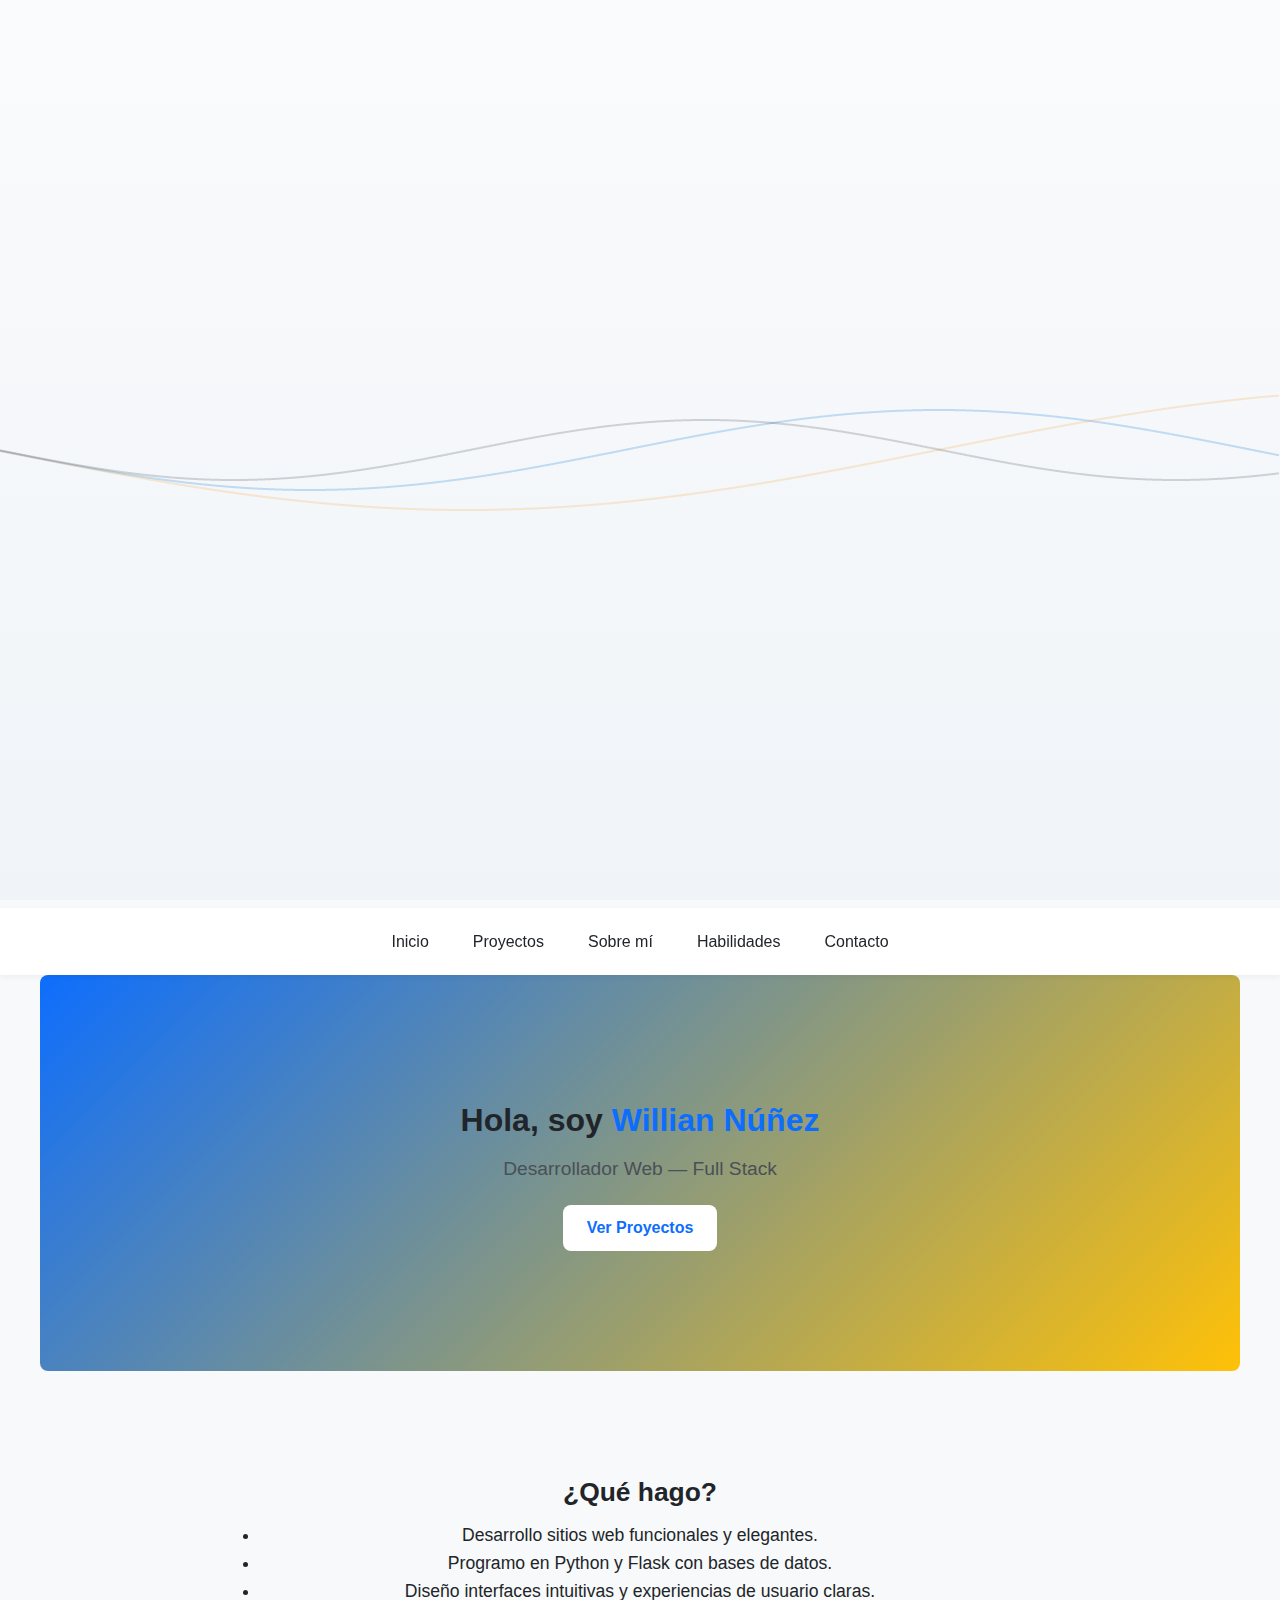
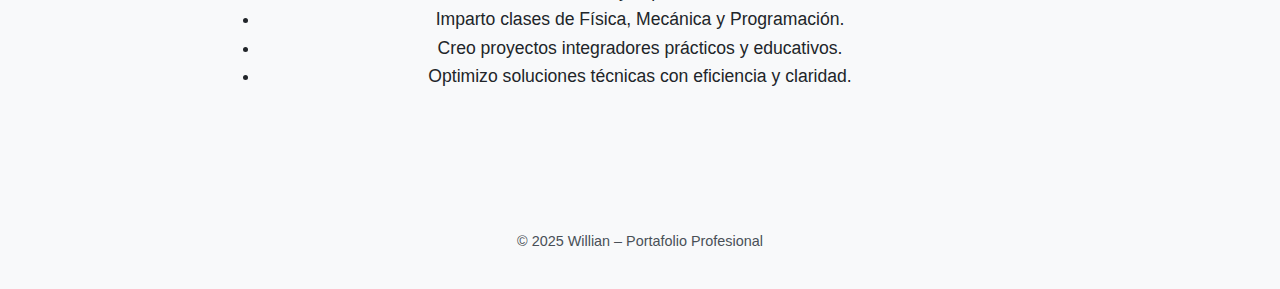
<file: index.html>
<!DOCTYPE html>
<html lang="es">
<head>
    <meta charset="UTF-8">
    <meta name="viewport" content="width=device-width, initial-scale=1.0">
    <title>Portafolio - Inicio</title>
    <link rel="stylesheet" href="../css/global.css">
    <link rel="stylesheet" href="../css/index.css">
    <link rel="icon" href="./src/LogoWNFB.png">
</head>
<body>
    <!-- Canvas para animación de ondas -->
    <canvas id="canvas"></canvas>

    <header>
        <nav class="navbar">
            <a href="index.html">Inicio</a>
            <a href="./templates/projects.html">Proyectos</a>
            <a href="./templates/about.html">Sobre mí</a>
            <a href="./templates/skills.html">Habilidades</a>
            <a href="./templates/contact.html">Contacto</a>
        </nav>
    </header>

    <main>
        <section class="hero">
            <h1>Hola, soy <span class="highlight">Willian Núñez</span></h1>
            <p class="subtitle">Desarrollador Web — Full Stack</p>
            <a href="./templates/projects.html" class="btn-primary">Ver Proyectos</a>
        </section>

        <section class="intro">
            <h2>¿Qué hago?</h2>
            <ul class="sin-puntos">
                <li>Desarrollo sitios web funcionales y elegantes.</li>
                <li>Programo en Python y Flask con bases de datos.</li>
                <li>Diseño interfaces intuitivas y experiencias de usuario claras.</li>
                <li>Imparto clases de Física, Mecánica y Programación.</li>
                <li>Creo proyectos integradores prácticos y educativos.</li>
                <li>Optimizo soluciones técnicas con eficiencia y claridad.</li>
            </ul>
        </section>
    </main>

    <footer>
        <p>© 2025 Willian – Portafolio Profesional</p>
    </footer>

    <!-- Script de fondo animado -->
    <script src="../js/background.js"></script>
</body>
</html>
</file>
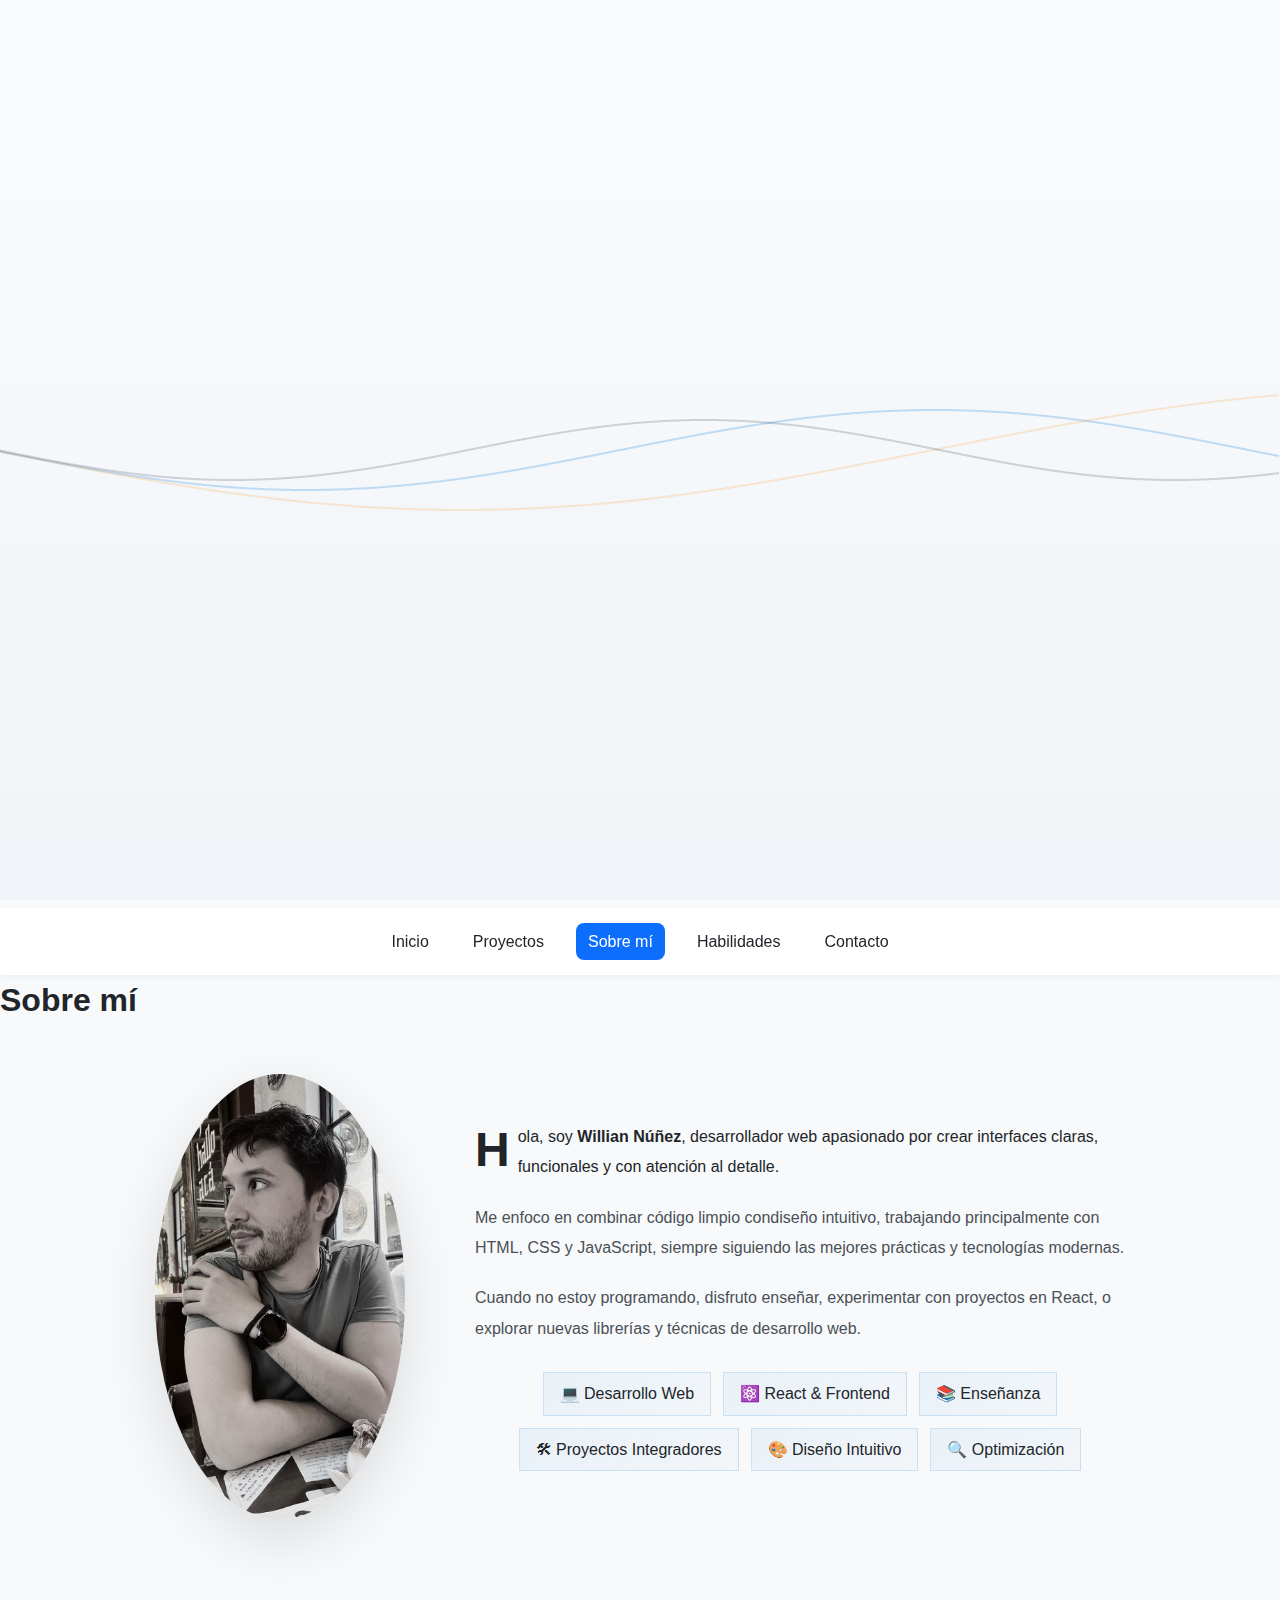
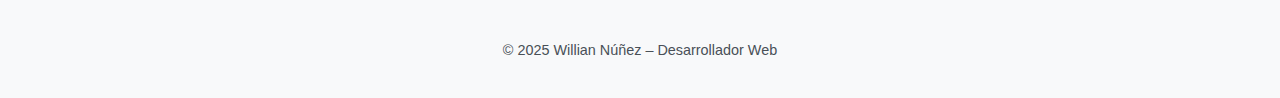
<file: templates/about.html>
<!DOCTYPE html>
<html lang="es">
<head>
    <meta charset="UTF-8">
    <meta name="viewport" content="width=device-width, initial-scale=1.0">
    <title>Willian Núñez - Sobre mí</title>
    <meta name="description" content="Conoce más sobre Willian Núñez, desarrollador web">
    <link rel="stylesheet" href="../css/global.css">
    <link rel="stylesheet" href="../css/about.css">
    <link rel="icon" href="../src/LogoWNFB.png">
</head>
<body>
    <!-- Canvas para animación de ondas -->
    <canvas id="canvas"></canvas>

<header>
    <nav class="navbar">
        <a href="/index.html">Inicio</a>
        <a href="projects.html">Proyectos</a>
        <a href="about.html" class="active nowrap" >Sobre mí</a>
        <a href="skills.html">Habilidades</a>
        <a href="contact.html">Contacto</a>
    </nav>
</header>

<main>
    <h1>Sobre mí</h1>

    <div class="about-container">
        <img src="../src/photo.jpg" alt="Willian Núñez" class="profile-img" loading="lazy">
        <div class="about-text">
            <p>Hola, soy <strong>Willian Núñez</strong>, desarrollador web apasionado por crear interfaces claras, funcionales y con atención al detalle.</p>
            <p>Me enfoco en combinar código limpio condiseño intuitivo, trabajando principalmente con HTML, CSS y JavaScript, siempre siguiendo las mejores prácticas y tecnologías modernas.</p>
            <p>Cuando no estoy programando, disfruto enseñar, experimentar con proyectos en React, o explorar nuevas librerías y técnicas de desarrollo web.</p>

            <div class="interests">
                <span class="interest-tag">💻 Desarrollo Web</span>
                <span class="interest-tag">⚛️ React & Frontend</span>
                <span class="interest-tag">📚 Enseñanza</span>
                <span class="interest-tag">🛠 Proyectos Integradores</span>
                <span class="interest-tag">🎨 Diseño Intuitivo</span>
                <span class="interest-tag">🔍 Optimización</span>
            </div>
        </div>
    </div>
</main>

<footer>
    <p>© 2025 Willian Núñez – Desarrollador Web</p>
</footer>

<!-- Script de fondo animado -->
<script src="../js/background.js"></script>
<script src="../js/main.js"></script>
</body>
</html>
</file>
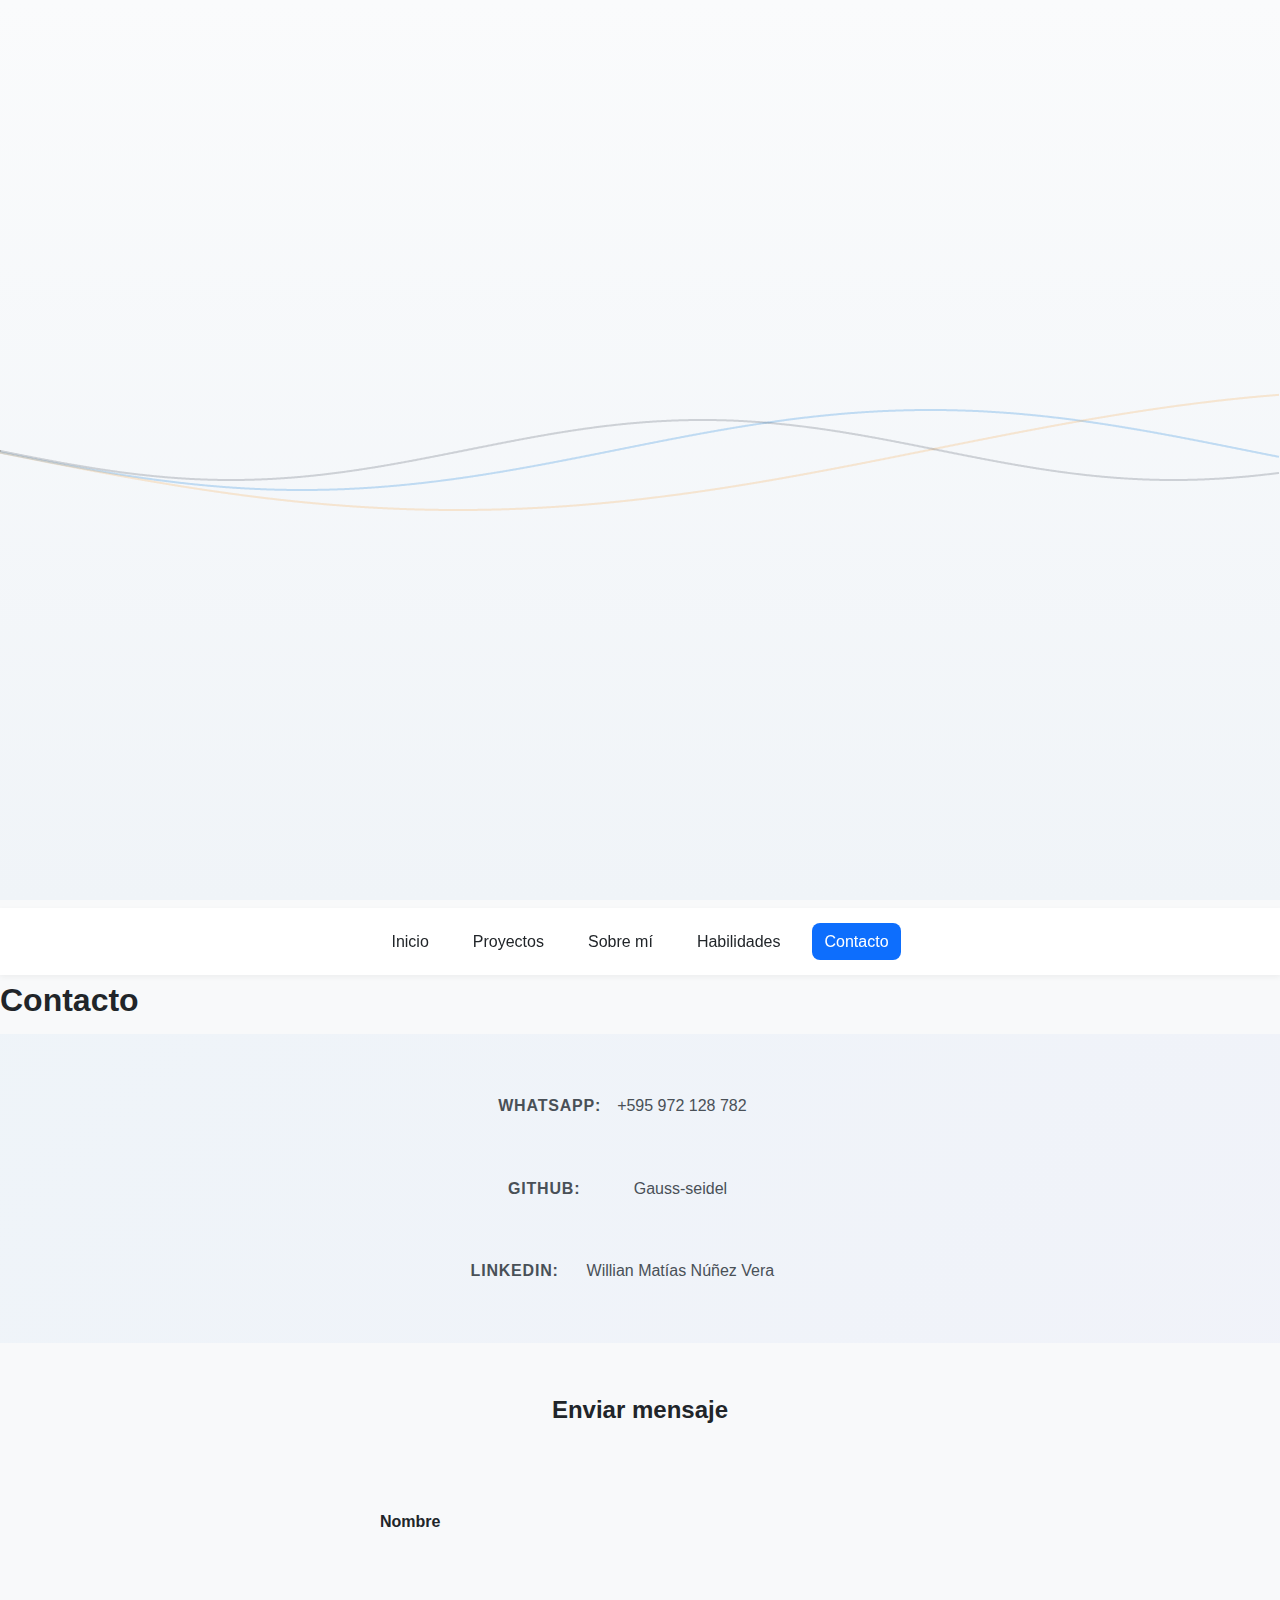
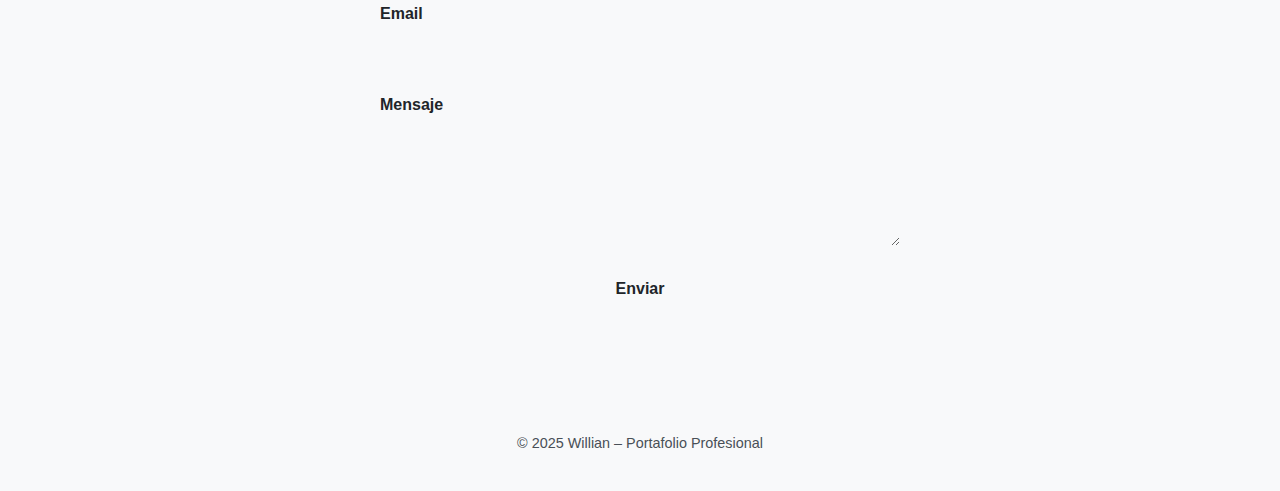
<file: templates/contact.html>
<!DOCTYPE html>
<html lang="es">
<head>
    <meta charset="UTF-8">
    <meta name="viewport" content="width=device-width, initial-scale=1.0">
    <title>Portafolio - Contacto</title>
    <link rel="stylesheet" href="../css/global.css">
    <link rel="stylesheet" href="../css/contact.css">
    <link rel="icon" href="../src/LogoWNFB.png">
</head>
<body>
    <!-- Canvas para animación de ondas -->
    <canvas id="canvas"></canvas>

<header>
    <nav class="navbar">
        <a href="/index.html">Inicio</a>
        <a href="projects.html">Proyectos</a>
        <a href="about.html" class="nowrap">Sobre mí</a>
        <a href="skills.html">Habilidades</a>
        <a href="contact.html" class="active">Contacto</a>
    </nav>
</header>

<main>
    <h1>Contacto</h1>
    <div class="contact-info">
        <a href="https://wa.me/595972128782?text=Hola%20Willian,%20quiero%20contactarte,%20vengo%20desde%20tu%20portafolio%20web,%20para%20solicitar%20tus%20servicios." target="_blank"><strong>WhatsApp:</strong> +595 972 128 782</a>
        <a href="https://github.com/Gauss-seidel" target="_blank"><strong>GitHub:</strong>Gauss-seidel</a>
        <a href="https://www.linkedin.com/in/willian-matias-nu%C3%B1ez-vera-b79558222/" target="_blank"><strong>LinkedIn:</strong> Willian Matías Núñez Vera</a>
    </div>

    <h2 style="text-align: center; margin-bottom: 40px;">Enviar mensaje</h2>
    <form class="contact-form">
        <label>Nombre</label>
        <input type="text" required>

        <label>Email</label>
        <input type="email" required>

        <label>Mensaje</label>
        <textarea rows="4" required></textarea>

        <button type="submit" class="btn-primary">Enviar</button>
    </form>
</main>

<footer>
    <p>© 2025 Willian – Portafolio Profesional</p>
</footer>

<!-- Script de fondo animado -->
<script src="../js/background.js"></script>
<script src="../js/main.js"></script>
</body>
</html>
</file>
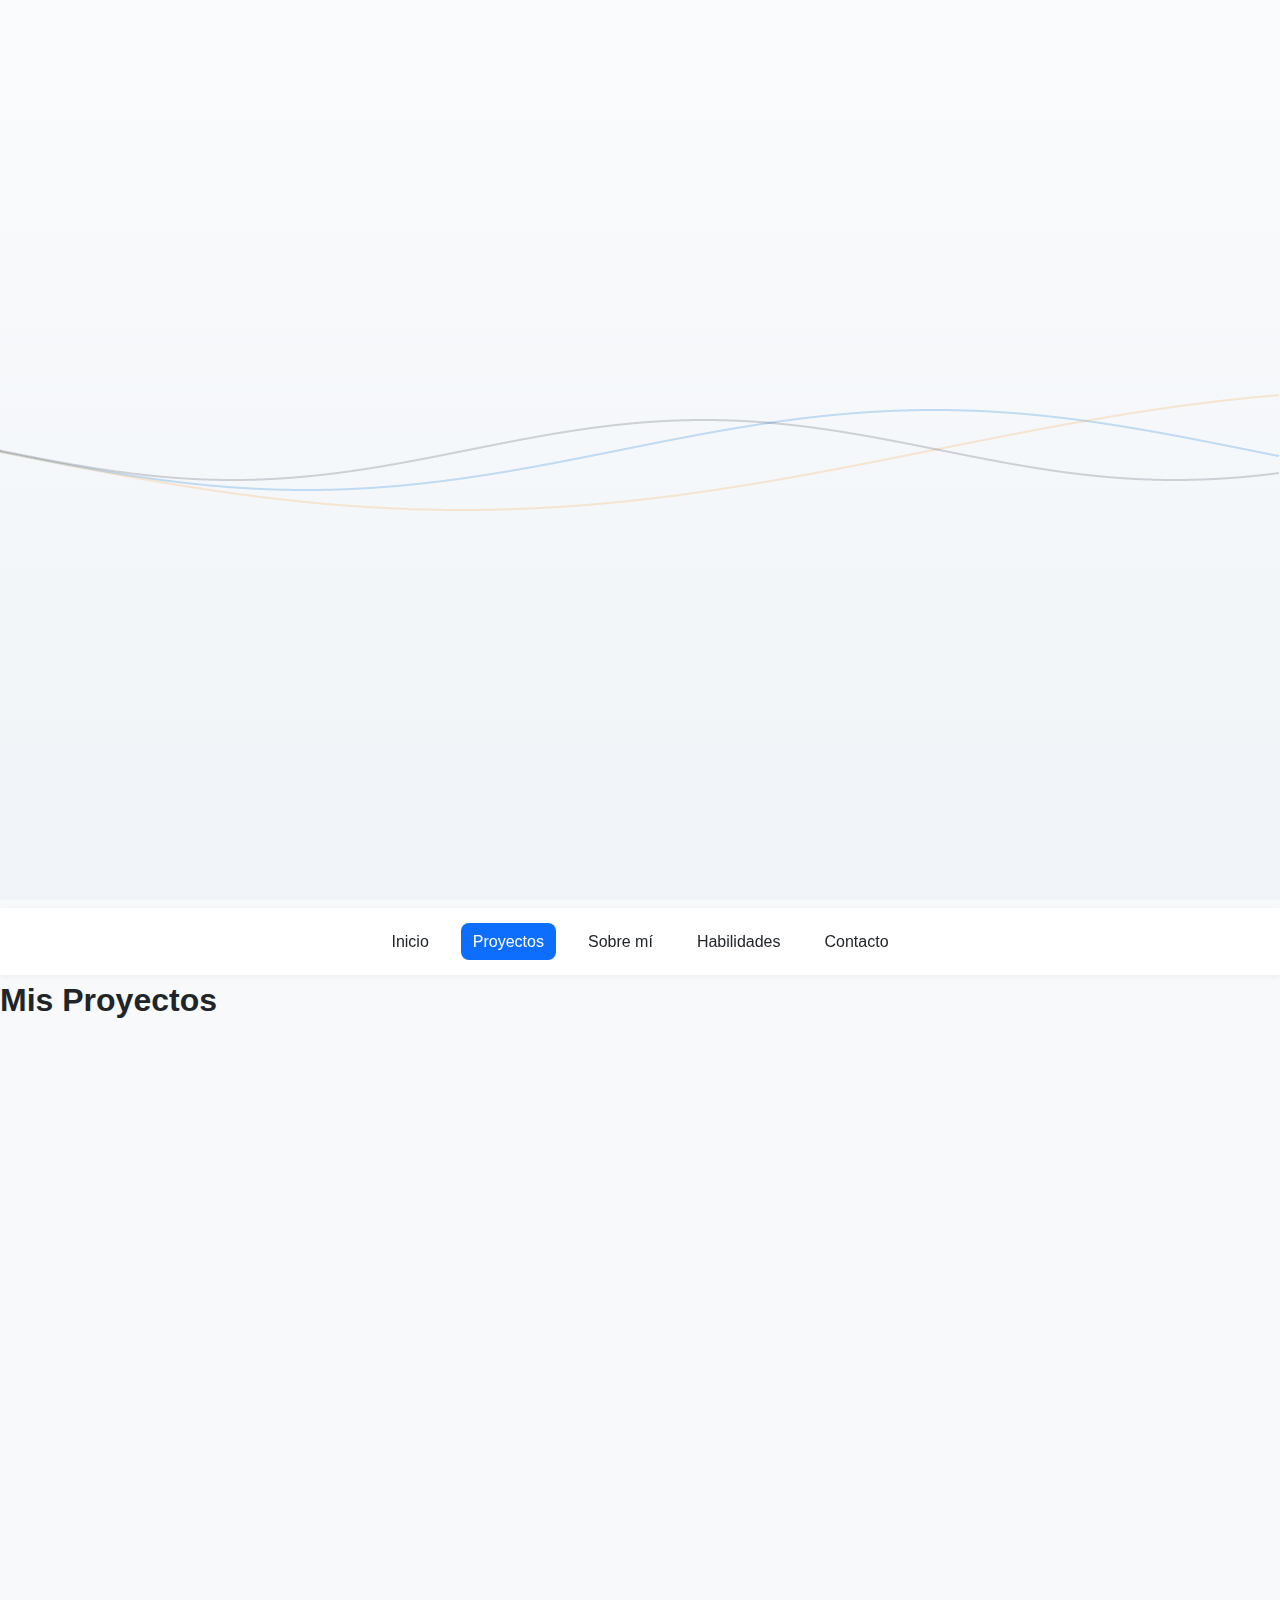
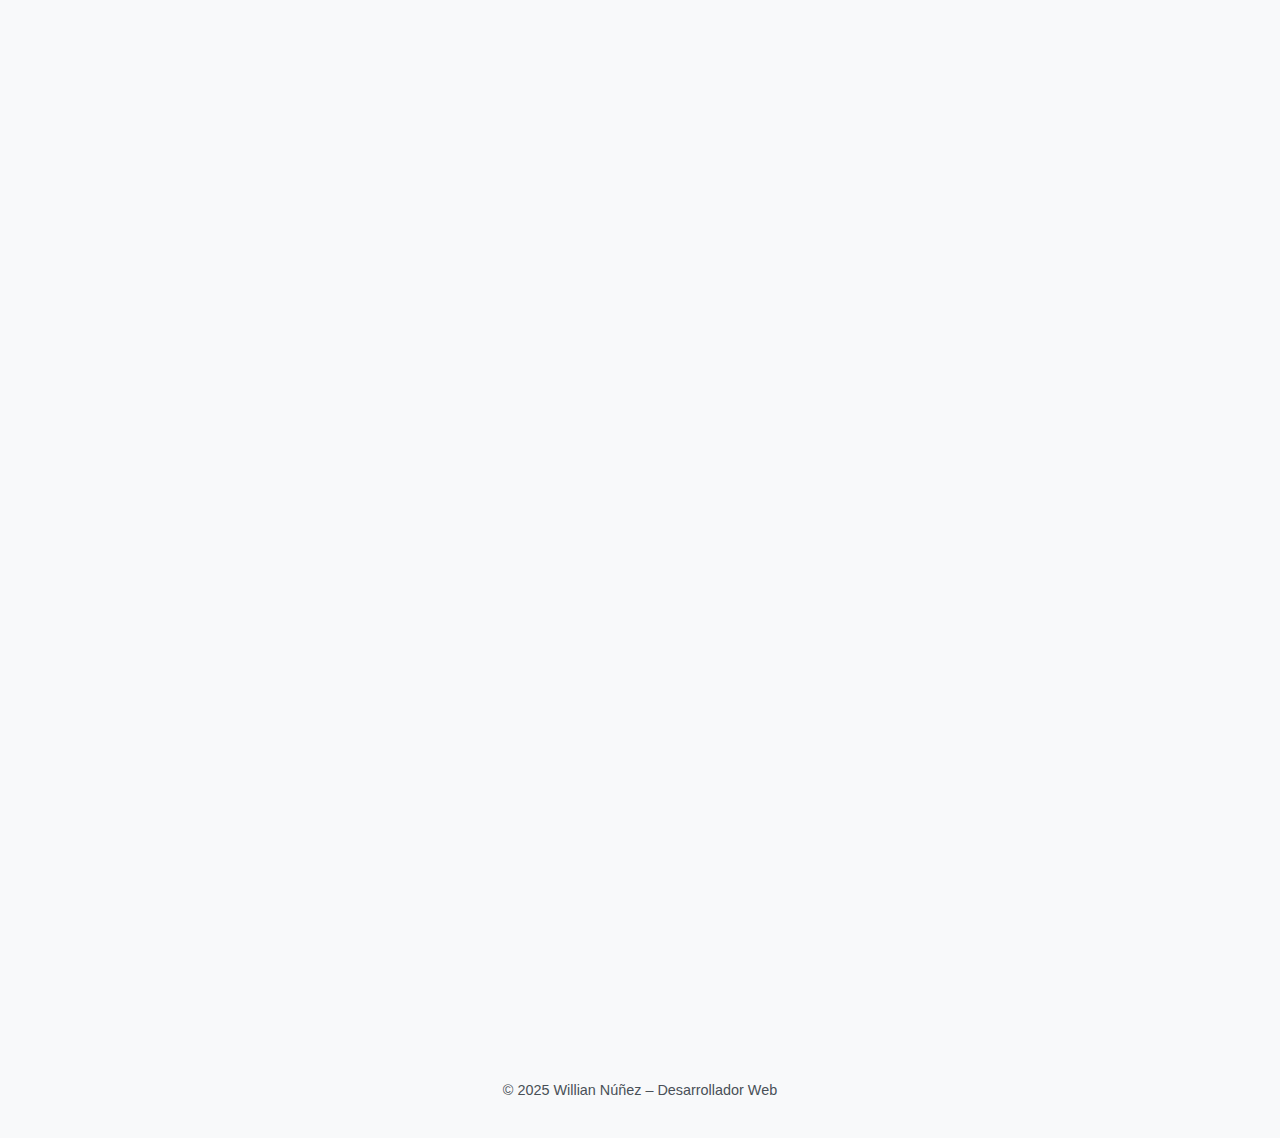
<file: templates/projects.html>
<!DOCTYPE html>
<html lang="es">
<head>
    <meta charset="UTF-8">
    <meta name="viewport" content="width=device-width, initial-scale=1.0">
    <title>Portafolio - Proyectos</title>
    <meta name="description" content="Proyectos de desarrollo web de Willian Núñez">
    <link rel="stylesheet" href="../css/global.css">
    <link rel="stylesheet" href="../css/proyects.css">
    <link rel="icon" href="../src/LogoWNFB.png">
</head>
<body>
    <!-- Canvas para animación de ondas -->
    <canvas id="canvas"></canvas>

<header>
    <nav class="navbar">
        <a href="/index.html">Inicio</a>
        <a href="projects.html" class="active">Proyectos</a>
        <a href="about.html" class="nowrap">Sobre mí</a>
        <a href="skills.html">Habilidades</a>
        <a href="contact.html">Contacto</a>
    </nav>
</header>

<main>
    <h1>Mis Proyectos</h1>

    <div class="projects-grid">
        <div class="project-card">
            <img src="../src/soundcraf.png" alt="Soundcraft Eventos - Academia" loading="lazy">
            <div>
                <h2>Soundcraft Eventos - Academia</h2>
                <p>Web para la academia de Soundcraft Eventos, diseñada para ofrecer información clara sobre la institución y sus cursos. Desarrollo en curso.</p>
                <div class="tech-stack">
                    <span class="tech-badge">HTML5</span>
                    <span class="tech-badge">CSS3</span>
                    <span class="tech-badge">React</span>
                </div>
                <div class="buttondiv">
                    <a href="https://soundcraftv2.onrender.com" target="_blank" rel="noopener noreferrer" class="buttonproyect"> Explorar </a>
                </div>
            </div>
        </div>

        <div class="project-card">
            <img src="../src/ampere.png" alt="Ampere - Plataforma Web" loading="lazy">
            <div>
                <h2>Ampere - Plataforma Web</h2>
                <p>Sitio empresarial con diseño minimalista y moderno, optimizado para rendimiento y experiencia de usuario. Actualmente en desarrollo.</p>
                <div class="tech-stack">
                    <span class="tech-badge">CSS3</span>
                    <span class="tech-badge">Flask</span>
                    <span class="tech-badge">JavaScript</span>
                </div>
                <div class="buttondiv">
                    <a href="https://ampere2.onrender.com" target="_blank" rel="noopener noreferrer" class="buttonproyect"> Explorar </a>
                </div>
            </div>
        </div>

        <div class="project-card">
            <img src="../src/ampereControl.png" alt="ampereControl" loading="lazy">
            <div>
                <h2>Ampere – Sistema de Gestión Financiera</h2>
                <p>Sistema de gestión de ingresos y egresos con cálculo de balance por rango de fechas y generación de reportes PDF personalizados.</p>
                <div class="tech-stack">
                    <span class="tech-badge">CSS3</span>
                    <span class="tech-badge">GoogleSheet</span>
                    <span class="tech-badge">Flask</span>
                </div>
                <div class="buttondiv">
                    <a href="#" rel="noopener noreferrer" class="buttonproyect"> Acceso restringido </a>
                </div>
            </div>
        </div>

        <div class="project-card">
            <img src="../src/davidvera2.png" alt="David Vera Training" loading="lazy">
            <div>
                <h2>David Vera Training</h2>
                <p>Personalización del proyecto final de MA, integrando IA y gestión de usuarios en base de datos. Evaluación en curso.</p>
                <div class="tech-stack">
                    <span class="tech-badge">IA</span>
                    <span class="tech-badge">CSS3</span>
                    <span class="tech-badge">SQLite</span>
                </div>
                <div class="buttondiv">
                    <a href="https://diegoveratraining.onrender.com" target="_blank" rel="noopener noreferrer" class="buttonproyect"> Explorar </a>
                </div>
            </div>
        </div>

        <div class="project-card">
            <img src="../src/powerfit.png" alt="PowerFit Gym" loading="lazy">
            <div>
                <h2>PowerFit - Proyecto</h2>
                <p>Proyecto final de curso en MA (Monkey Academy), primer puesto. Trabajo completado con excelencia. </p>
                <div class="tech-stack">
                    <span class="tech-badge">HTML5</span>
                    <span class="tech-badge">CSS3</span>
                    <span class="tech-badge">Flask</span>
                </div>
                <div class="buttondiv">
                    <a href="https://proyectomonkey.onrender.com" target="_blank" rel="noopener noreferrer" class="buttonproyect"> Explorar </a>
                </div>
            </div>
        </div>

        <div class="project-card">
            <img src="../src/pokedex.png" alt="Pokedex" loading="lazy">
            <div>
                <h2>Pokedex</h2>
                <p>Pokedex con la API de PokeAPI, con el objetivo de mostrar los Pokémon y sus características.(culminado)</p>
                <div class="tech-stack">
                    <span class="tech-badge">React</span>
                    <span class="tech-badge">Tailwind CSS</span>
                    <span class="tech-badge">JavaScript</span>
                </div>
                <div class="buttondiv">
                    <a href="https://proyectomonkey.onrender.com" target="_blank" rel="noopener noreferrer" class="buttonproyect"> Explorar </a>
                </div>
            </div>
        </div>

        <div class="project-card">
            <img src="../src/feedback.png" alt="feedback" loading="lazy">
            <div>
                <h2>Formulario Feedback</h2>
                <p>Formulario conectado a Google Sheets para la gestión y almacenamiento de opiniones, con sistema de modo claro/oscuro. Actualmente en operación.</p>
                <div class="tech-stack">
                    <span class="tech-badge">CSS</span>
                    <span class="tech-badge">GoogleSheet</span>
                    <span class="tech-badge">HTML</span>
                </div>
                <div class="buttondiv">
                    <a href="#" rel="noopener noreferrer" class="buttonproyect"> Acceso restringido </a>
                </div>
            </div>
        </div>

        <div class="project-card">
            <img src="../src/lcestudio.png" alt="LCestudio" loading="lazy">
            <div>
                <h2>LC-studio</h2>
                <p>Landing page diseñada para difundir información sobre el cursillo de ingreso a CTN y colegios asociados.</p>
                <div class="tech-stack">
                    <span class="tech-badge">HTML</span>
                    <span class="tech-badge">CSS3</span>
                    <span class="tech-badge">Responsive Design</span>
                </div>
                <div class="buttondiv">
                    <a href="https://gauss-seidel.github.io/LC/" target="_blank" rel="noopener noreferrer" class="buttonproyect"> Explorar </a>
                </div>
            </div>
        </div>


        <div class="project-card">
            <img src="../src/contaduria.png" alt="contaduriaCJ" loading="lazy">
            <div>
                <h2>Contaduria CJ</h2>
                <p>Landing page para presentar los servicios de un profesional en contabilidad, incluyendo gestión de IVA, IRP y otras cuestiones fiscales.</p>
                <div class="tech-stack">
                    <span class="tech-badge">Responsive Design</span>
                    <span class="tech-badge">JavaScript</span>
                    <span class="tech-badge">HTML</span>
                </div>
                <div class="buttondiv">
                    <a href="#" rel="noopener noreferrer" class="buttonproyect"> Solo interno </a>
                </div>
            </div>
        </div>

    </div>
</main>

<footer>
    <p>© 2025 Willian Núñez – Desarrollador Web</p>
</footer>

<!-- Script de fondo animado -->
<script src="../js/background.js"></script>
<script src="../js/main.js"></script>
</body>
</html>
</file>
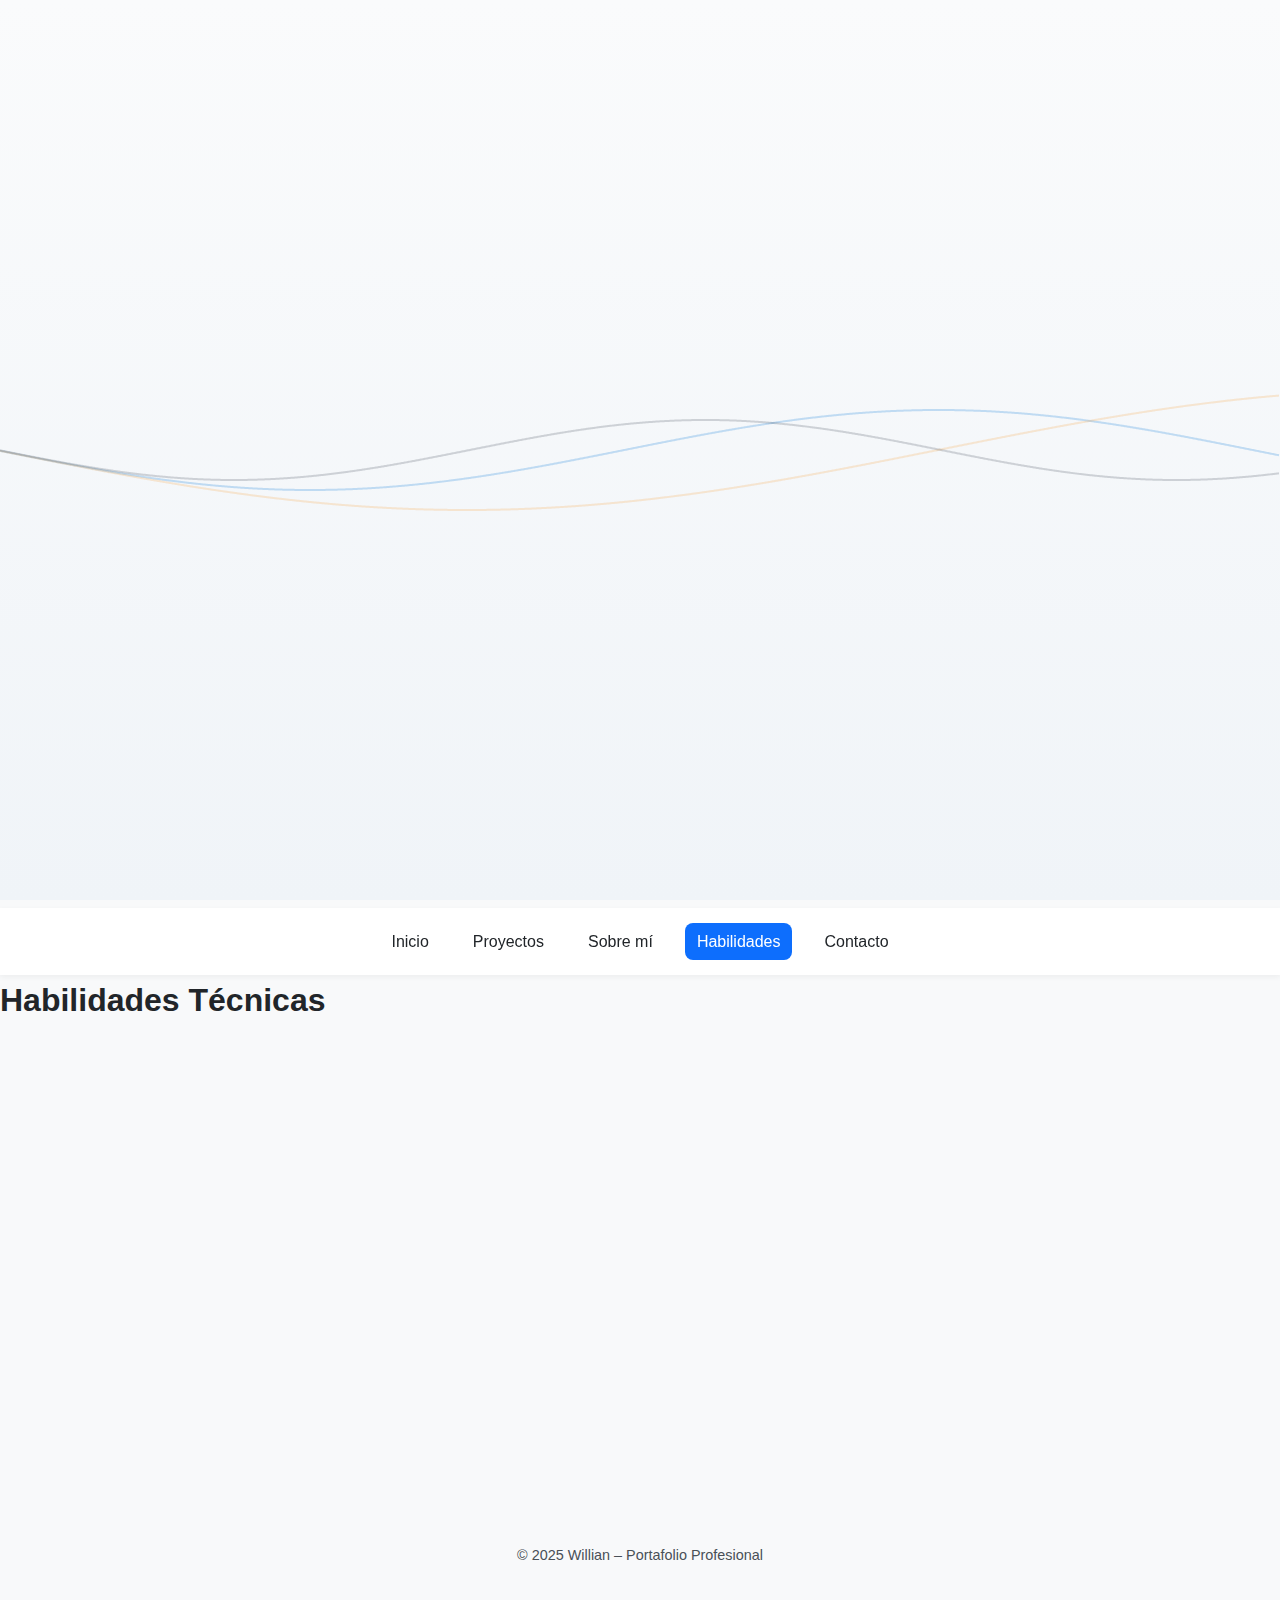
<file: templates/skills.html>
<!DOCTYPE html>
<html lang="es">
<head>
    <meta charset="UTF-8">
    <meta name="viewport" content="width=device-width, initial-scale=1.0">
    <title>Portafolio - Habilidades</title>
    <link rel="stylesheet" href="../css/global.css">
    <link rel="stylesheet" href="../css/skills.css">
    <link rel="icon" href="../src/LogoWNFB.png">
</head>
<body>
    <!-- Canvas para animación de ondas -->
    <canvas id="canvas"></canvas>

<header>
    <nav class="navbar">
        <a href="/index.html">Inicio</a>
        <a href="projects.html">Proyectos</a>
        <a href="about.html" class="nowrap">Sobre mí</a>
        <a href="skills.html" class="active">Habilidades</a>
        <a href="contact.html">Contacto</a>
    </nav>
</header>

<main>
    <h1>Habilidades Técnicas</h1>

    <div class="skills-grid">
        <div class="skill-block">
            <h2>Frontend</h2>
                <ul class="skills-list">
                    <li>HTML5</li>
                    <li>CSS3</li>
                    <li>JavaScript</li>
                    <li>React</li>
                    <li>Responsive Design</li>
                    <li>Diseño Intuitivo</li>
                </ul>            
            </div>

        <div class="skill-block">
            <h2>Backend</h2>
                <ul class="skills-list">
                    <li>Python</li>
                    <li>Flask</li>
                    <li>APIs REST</li>
                    <li>Bases de datos</li>
                </ul>                    
            </div>

        <div class="skill-block">
            <h2>Herramientas</h2>
            <ul>
                <li>Git & GitHub</li>
                <li>VS Code</li>
                <li>Terminal / CLI</li>
                <li>Postman</li>
            </ul>
            
        </div>
    </div>
</main>

<footer>
    <p>© 2025 Willian – Portafolio Profesional</p>
</footer>

<!-- Script de fondo animado -->
<script src="../js/background.js"></script>
<script src="../js/main.js"></script>
</body>
</html>
</file>
<file: css/global.css>
:root {
    --color-bg: #F8F9FA;           /* Fondo general */
    --color-text: #212529;         /* Texto principal */
    --color-text-secondary: #495057; /* Texto secundario */
    --color-primary: #0D6EFD;      /* Acento principal / botones */
    --color-secondary: #6C757D;    /* Bordes y elementos secundarios */
    --color-highlight: #FFC107;    /* Detalles, hover, íconos */
    --color-white: #FFFFFF;         /* Blanco puro */

    --font-main: 'Segoe UI', Tahoma, Geneva, Verdana, sans-serif;
    --font-size-base: 16px;
    --border-radius: 8px;
    --transition: 0.3s ease-in-out;
}


* {
    margin: 0;
    padding: 0;
    box-sizing: border-box;
}

html {
    font-family: var(--font-main);
    font-size: var(--font-size-base);
    background-color: var(--color-bg);
    color: var(--color-text);
    scroll-behavior: smooth;
}

body {
    line-height: 1.6;
}


h1, h2, h3, h4, h5, h6 {
    color: var(--color-text);
    margin-bottom: 0.5rem;
}

p {
    color: var(--color-text-secondary);
    margin-bottom: 1rem;
}


.navbar {
    display: flex;
    justify-content: center;
    gap: 20px;
    background-color: var(--color-white);
    padding: 15px 20px;
    box-shadow: 0 2px 6px rgba(0,0,0,0.05);
    position: sticky;
    top: 0;
    z-index: 100;
}

.navbar a {
    text-decoration: none;
    color: var(--color-text);
    font-weight: 500;
    padding: 6px 12px;
    transition: var(--transition);
    border-radius: var(--border-radius);
}

.navbar a:hover,
.navbar a.active {
    background-color: var(--color-primary);
    color: var(--color-white);
}


.btn-primary {
    display: inline-block;
    padding: 10px 24px;
    background-color: var(--color-primary);
    color: var(--color-white);
    border: none;
    border-radius: var(--border-radius);
    cursor: pointer;
    text-decoration: none;
    font-weight: 600;
    transition: var(--transition);
}

.btn-primary:hover {
    background-color: var(--color-highlight);
    color: var(--color-text);
}

.btn-secondary {
    display: inline-block;
    padding: 8px 20px;
    border: 1px solid var(--color-primary);
    color: var(--color-primary);
    border-radius: var(--border-radius);
    text-decoration: none;
    font-weight: 500;
    transition: var(--transition);
}

.btn-secondary:hover {
    background-color: var(--color-primary);
    color: var(--color-white);
}


section {
    padding: 60px 20px;
    max-width: 1200px;
    margin: auto;
}


.hero {
    text-align: center;
    padding: 100px 20px;
}

.hero .highlight {
    color: var(--color-primary);
    font-weight: bold;
}

.subtitle {
    font-size: 1.2rem;
    color: var(--color-text-secondary);
    margin-bottom: 20px;
}


.projects-grid {
    display: grid;
    grid-template-columns: repeat(auto-fit, minmax(280px, 1fr));
    gap: 20px;
    margin-top: 40px;
}

.project-card {
    background-color: var(--color-white);
    border-radius: var(--border-radius);
    padding: 15px;
    box-shadow: 0 4px 8px rgba(0,0,0,0.08);
    text-align: center;
    transition: var(--transition);
}

.project-card:hover {
    transform: translateY(-5px);
    box-shadow: 0 8px 16px rgba(0,0,0,0.12);
}

.project-card img {
    width: 100%;
    border-radius: var(--border-radius);
    margin-bottom: 12px;
}

.tech {
    font-size: 0.9rem;
    color: var(--color-primary);
}


.about-container {
    display: flex;
    flex-wrap: wrap;
    gap: 30px;
    align-items: center;
    justify-content: center;
}

.profile-img {
    max-width: 250px;
    border-radius: 50%;
}


.skills-grid {
    display: grid;
    grid-template-columns: repeat(auto-fit, minmax(220px, 1fr));
    gap: 20px;
    margin-top: 40px;
}

.skill-block {
    background-color: var(--color-white);
    padding: 20px;
    border-radius: var(--border-radius);
    text-align: center;
    box-shadow: 0 4px 8px rgba(0,0,0,0.06);
}

.skill-block h2 {
    margin-bottom: 10px;
}

.contact-info p {
    margin-bottom: 8px;
}

.contact-form {
    display: flex;
    flex-direction: column;
    max-width: 500px;
    margin-top: 20px;
}

.contact-form label {
    margin-bottom: 6px;
    font-weight: 500;
}

.contact-form input,
.contact-form textarea {
    padding: 10px;
    margin-bottom: 12px;
    border-radius: var(--border-radius);
    border: 1px solid var(--color-secondary);
}

.contact-form button {
    align-self: flex-start;
}


footer {
    text-align: center;
    padding: 20px;
    margin-top: 60px;
    color: var(--color-text-secondary);
    font-size: 0.9rem;
}
</file>
<file: css/index.css>
/* ===============================
   INDEX.CSS
   Estilos específicos para la página de inicio
=================================*/

/* Hero */
.hero {
    background: linear-gradient(135deg, var(--color-primary), var(--color-highlight));
    color: var(--color-white);
    padding: 120px 20px;
    border-radius: var(--border-radius);
    margin-bottom: 40px;
}

.hero .btn-primary {
    background-color: var(--color-white);
    color: var(--color-primary);
}

.hero .btn-primary:hover {
    background-color: var(--color-highlight);
    color: var(--color-white);
}

/* Intro */
.intro {
    text-align: center;
    max-width: 800px;
    margin: auto;
    font-size: 1.1rem;
}
</file>
<file: css/about.css>
/* ===============================
   ABOUT.CSS
   Estilos específicos para la página Sobre mí
=================================*/

.about-container {
    gap: 70px;
    text-align: center;
    padding: 40px 20px;
}

.about-text {
    max-width: 650px;
    text-align: left;
}

.profile-img {
    border: 5px solid var(--color-surface);
    padding: 0;
    box-shadow: 0 20px 60px rgba(0, 0, 0, 0.12);
    outline: 3px solid var(--color-border);
    outline-offset: 8px;
    position: relative;
}

/* Efecto de resplandor sutil */
.profile-img::after {
    content: '';
    position: absolute;
    inset: -20px;
    background: radial-gradient(circle, rgba(66, 153, 225, 0.15), transparent 70%);
    z-index: -1;
    border-radius: 50%;
    opacity: 0;
    transition: opacity var(--transition-smooth);
}

.profile-img:hover::after {
    opacity: 1;
}

.about-text p {
    margin-bottom: 20px;
    font-size: var(--font-size-lg);
    line-height: 1.9;
    color: var(--color-text-secondary);
}

.about-text p:first-of-type {
    font-size: var(--font-size-xl);
    color: var(--color-text);
    font-weight: 500;
}

.about-text p:first-of-type::first-letter {
    font-size: 3rem;
    font-weight: 700;
    color: var(--color-accent);
    float: left;
    line-height: 1;
    margin-right: 8px;
    margin-top: 4px;
}

/* Tags de intereses */
.interests {
    display: flex;
    gap: 12px;
    flex-wrap: wrap;
    margin-top: 28px;
    justify-content: center;
}

.interest-tag {
    padding: 8px 16px;
    background: linear-gradient(135deg, rgba(66, 153, 225, 0.08), rgba(66, 153, 225, 0.03));
    border: 1px solid rgba(66, 153, 225, 0.2);
    border-radius: var(--border-radius-lg);
    font-size: var(--font-size-sm);
    color: var(--color-accent);
    font-weight: 500;
    transition: all var(--transition);
}

.interest-tag:hover {
    transform: translateY(-2px);
    box-shadow: var(--shadow-md);
    background: linear-gradient(135deg, rgba(66, 153, 225, 0.15), rgba(66, 153, 225, 0.08));
}

@media (max-width: 768px) {
    .about-container {
        gap: 40px;
        text-align: center;
    }
    
    .about-text {
        text-align: center;
    }
    
    .about-text p:first-of-type::first-letter {
        float: none;
    }
    
    .interests {
        justify-content: center;
    }
}
</file>
<file: css/contact.css>
.contact-info {
    display: flex;
    flex-direction: column;
    gap: 20px;
    align-items: center;
    text-align: center;
    margin-bottom: 48px;
    padding: 40px 32px;
    background: linear-gradient(135deg, rgba(66, 153, 225, 0.05), rgba(102, 126, 234, 0.05));
    border-radius: var(--border-radius-lg);
    border: 1px solid var(--color-border);
}

.contact-info a {
    display: inline-flex;
    align-items: center;
    justify-content: space-between;
    gap: 16px;
    padding: 16px 28px;
    background-color: var(--color-surface);
    border: 2px solid var(--color-border);
    border-radius: var(--border-radius);
    color: var(--color-text-secondary);
    text-decoration: none;
    font-size: var(--font-size-base);
    transition: all var(--transition);
    min-width: 320px;
    box-shadow: var(--shadow-sm);
    position: relative;
    overflow: hidden;
}

.contact-info a::before {
    content: '';
    position: absolute;
    top: 0;
    left: -100%;
    width: 100%;
    height: 100%;
    background: linear-gradient(90deg, transparent, rgba(66, 153, 225, 0.08), transparent);
    transition: left 0.5s ease;
}

.contact-info a:hover::before {
    left: 100%;
}

.contact-info a strong {
    color: var(--color-accent);
    font-weight: 600;
    font-size: var(--font-size-sm);
    text-transform: uppercase;
    letter-spacing: 0.05em;
    min-width: 100px;
    text-align: left;
}

.contact-info a:hover {
    transform: translateY(-4px) scale(1.02);
    box-shadow: var(--shadow-lg);
    border-color: var(--color-accent);
    color: var(--color-text);
}

.contact-info a:active {
    transform: translateY(-2px) scale(1.01);
}

.contact-info a::after {
    content: '→';
    font-size: 1.2rem;
    color: var(--color-accent);
    opacity: 0;
    transform: translateX(-10px);
    transition: all var(--transition);
}

.contact-info a:hover::after {
    opacity: 1;
    transform: translateX(0);
}

.contact-form {
    background-color: var(--color-surface);
    padding: 40px;
    border-radius: var(--border-radius-lg);
    box-shadow: var(--shadow-md);
    border: 1px solid var(--color-border);
    animation: fadeInUp 0.8s ease-out;
    max-width: 600px;
    margin: 0 auto;
}

.contact-form > h2 {
    margin-bottom: 32px;
    text-align: center;
}

.contact-form label {
    display: block;
    margin-bottom: 8px;
    font-weight: 600;
    color: var(--color-text);
}

.contact-form input,
.contact-form textarea {
    width: 100%;
    padding: 14px 16px;
    border: 2px solid var(--color-border);
    border-radius: var(--border-radius);
    background-color: var(--color-bg);
    font-family: var(--font-main);
    font-size: var(--font-size-base);
    color: var(--color-text);
    transition: all var(--transition);
}

.contact-form input:hover,
.contact-form textarea:hover {
    border-color: var(--color-accent);
    background-color: var(--color-surface);
}

.contact-form input:focus,
.contact-form textarea:focus {
    outline: none;
    border-color: var(--color-accent);
    background-color: var(--color-surface);
    box-shadow: 0 0 0 3px rgba(66, 153, 225, 0.1);
}

.contact-form textarea {
    resize: vertical;
    min-height: 120px;
}

/* Placeholder styling */
.contact-form input::placeholder,
.contact-form textarea::placeholder {
    color: var(--color-text-muted);
    opacity: 0.6;
}

.contact-form button {
    background: linear-gradient(135deg, var(--color-accent) 0%, var(--color-accent-hover) 100%);
    cursor: pointer;
    transition: all var(--transition);
    margin-top: 8px;
    width: 100%;
    justify-content: center;
    border: none;
    padding: 14px 28px;
    border-radius: var(--border-radius);
    color: var(--color-surface);
    font-weight: 600;
    font-size: var(--font-size-base);
}

.contact-form button:hover {
    background: linear-gradient(135deg, var(--color-accent-hover) 0%, var(--color-accent) 100%);
    transform: translateY(-2px);
    box-shadow: var(--shadow-lg);
}

.contact-form button:active {
    transform: translateY(0);
}

/* Responsive */
@media (max-width: 768px) {
    .contact-form {
        padding: 28px 20px;
    }
    
    .contact-info {
        padding: 24px 16px;
        gap: 16px;
    }
    
    .contact-info a {
        min-width: 280px;
        padding: 14px 20px;
        font-size: var(--font-size-sm);
    }
    
    .contact-info a strong {
        min-width: 85px;
        font-size: 0.7rem;
    }
    
    .contact-info a::after {
        font-size: 1rem;
    }
}
</file>
<file: css/proyects.css>
/* ===============================
   PROJECTS.CSS
   Estilos específicos para la página de proyectos
=================================*/

.projects-grid {
    margin-top: 60px;
}

.project-card {
    position: relative;
    cursor: pointer;
}

/* Overlay sutil en hover */
.project-card::before {
    content: '';
    position: absolute;
    top: 0;
    left: 0;
    right: 0;
    height: 200px;
    background: linear-gradient(135deg, var(--color-accent), transparent);
    opacity: 0;
    transition: opacity var(--transition);
    border-radius: var(--border-radius-lg) var(--border-radius-lg) 0 0;
    pointer-events: none;
    z-index: 1;
}

.project-card:hover::before {
    opacity: 0.1;
}

.project-card h2 {
    color: var(--color-primary);
    transition: color var(--transition);
}

.project-card:hover h2 {
    color: var(--color-accent);
}

.project-card p {
    color: var(--color-text-secondary);
    line-height: 1.7;
}

.project-card:hover {
    transform: translateY(-10px) scale(1.01);
    box-shadow: 0 25px 50px -12px rgba(66, 153, 225, 0.25);
}

/* Badge de tecnologías mejorado */
.tech {
    display: flex;
    gap: 8px;
    flex-wrap: wrap;
    margin-top: 16px;
}

.tech::before {
    content: attr(data-tech);
}

/* Si quieres múltiples badges */
.project-card .tech-stack {
    display: flex;
    gap: 8px;
    flex-wrap: wrap;
    margin-top: 16px;
}

.tech-badge {
    font-size: var(--font-size-xs);
    color: var(--color-accent);
    font-weight: 600;
    padding: 5px 10px;
    background-color: rgba(66, 153, 225, 0.08);
    border-radius: var(--border-radius-sm);
    letter-spacing: 0.03em;
    border: 1px solid rgba(66, 153, 225, 0.15);
    transition: all var(--transition-fast);
}

.tech-badge:hover {
    background-color: rgba(66, 153, 225, 0.15);
    transform: translateY(-1px);
}

/* Animación de carga progresiva */
@keyframes slideInUp {
    from {
        opacity: 0;
        transform: translateY(40px);
    }
    to {
        opacity: 1;
        transform: translateY(0);
    }
}

.project-card {
    animation: slideInUp 0.6s ease-out backwards;
}

.project-card:nth-child(1) { animation-delay: 0.1s; }
.project-card:nth-child(2) { animation-delay: 0.2s; }
.project-card:nth-child(3) { animation-delay: 0.3s; }
.project-card:nth-child(4) { animation-delay: 0.4s; }
.project-card:nth-child(5) { animation-delay: 0.5s; }
.project-card:nth-child(6) { animation-delay: 0.6s; }


.buttondiv {
    display: flex;
    justify-content: flex-end; 
    margin: 1rem 0;
}

.buttonproyect {
    padding: 0.5rem 1.25rem;
    border-radius: var(--border-radius);
    text-align: center;
    background-color: var(--color-accent);
    color: var(--color-surface);
    border: none;
    font-family: var(--font-main);
    font-size: var(--font-size-base);
    font-weight: 500;
    cursor: pointer;
    box-shadow: var(--shadow-sm);
    transition: all var(--transition);
    text-decoration: none;
}

.buttonproyect:hover {
    background-color: var(--color-accent-hover);
    box-shadow: var(--shadow-md);
    transform: translateY(-2px);
    color: var(--color-surface);
}

.buttonproyect:focus {
    outline: none;
    box-shadow: 0 0 0 3px var(--color-highlight);
}
</file>
<file: css/skills.css>
/* ===============================
   SKILLS.CSS
   Estilos específicos para la página Habilidades
=================================*/

.skill-block {
    transition: all var(--transition-smooth);
    position: relative;
    overflow: hidden;
}

/* Gradiente sutil en hover */
.skill-block::before {
    content: '';
    position: absolute;
    top: 0;
    left: 0;
    width: 100%;
    height: 4px;
    background: linear-gradient(90deg, var(--color-accent), var(--color-highlight));
    transform: scaleX(0);
    transform-origin: left;
    transition: transform var(--transition-smooth);
}

.skill-block:hover::before {
    transform: scaleX(1);
}

.skill-block:hover {
    transform: translateY(-8px);
    box-shadow: 0 20px 40px -10px rgba(66, 153, 225, 0.2);
}

.skill-block h2 {
    position: relative;
    padding-bottom: 12px;
}

.skill-block h2::after {
    content: '';
    position: absolute;
    bottom: 0;
    left: 50%;
    transform: translateX(-50%);
    width: 40px;
    height: 3px;
    background: var(--color-accent);
    border-radius: 2px;
}

.skill-block ul {
    list-style-type: none;
    padding-left: 0;
    color: var(--color-text-secondary);
}

.skill-block li {
    padding: 12px 0;
    position: relative;
    padding-left: 32px;
    transition: all var(--transition-fast);
    font-size: var(--font-size-base);
}

.skill-block li::before {
    content: '';
    position: absolute;
    left: 0;
    top: 50%;
    transform: translateY(-50%);
    width: 18px;
    height: 18px;
    background: linear-gradient(135deg, var(--color-accent), var(--color-highlight));
    border-radius: 4px;
    transition: all var(--transition-fast);
    opacity: 0.8;
}

.skill-block li:hover {
    padding-left: 36px;
    color: var(--color-text);
}

.skill-block li:hover::before {
    opacity: 1;
    transform: translateY(-50%) rotate(45deg);
}

/* Animación de entrada escalonada */
.skill-block {
    animation: fadeInUp 0.6s ease-out backwards;
}

.skill-block:nth-child(1) { animation-delay: 0.15s; }
.skill-block:nth-child(2) { animation-delay: 0.25s; }
.skill-block:nth-child(3) { animation-delay: 0.35s; }
.skill-block:nth-child(4) { animation-delay: 0.45s; }

/* Variantes de color para cada skill block */
.skill-block:nth-child(1):hover {
    border-color: #4299E1;
}

.skill-block:nth-child(2):hover {
    border-color: #48BB78;
}

.skill-block:nth-child(3):hover {
    border-color: #ED8936;
}

.skill-block:nth-child(4):hover {
    border-color: #9F7AEA;
}
</file>
